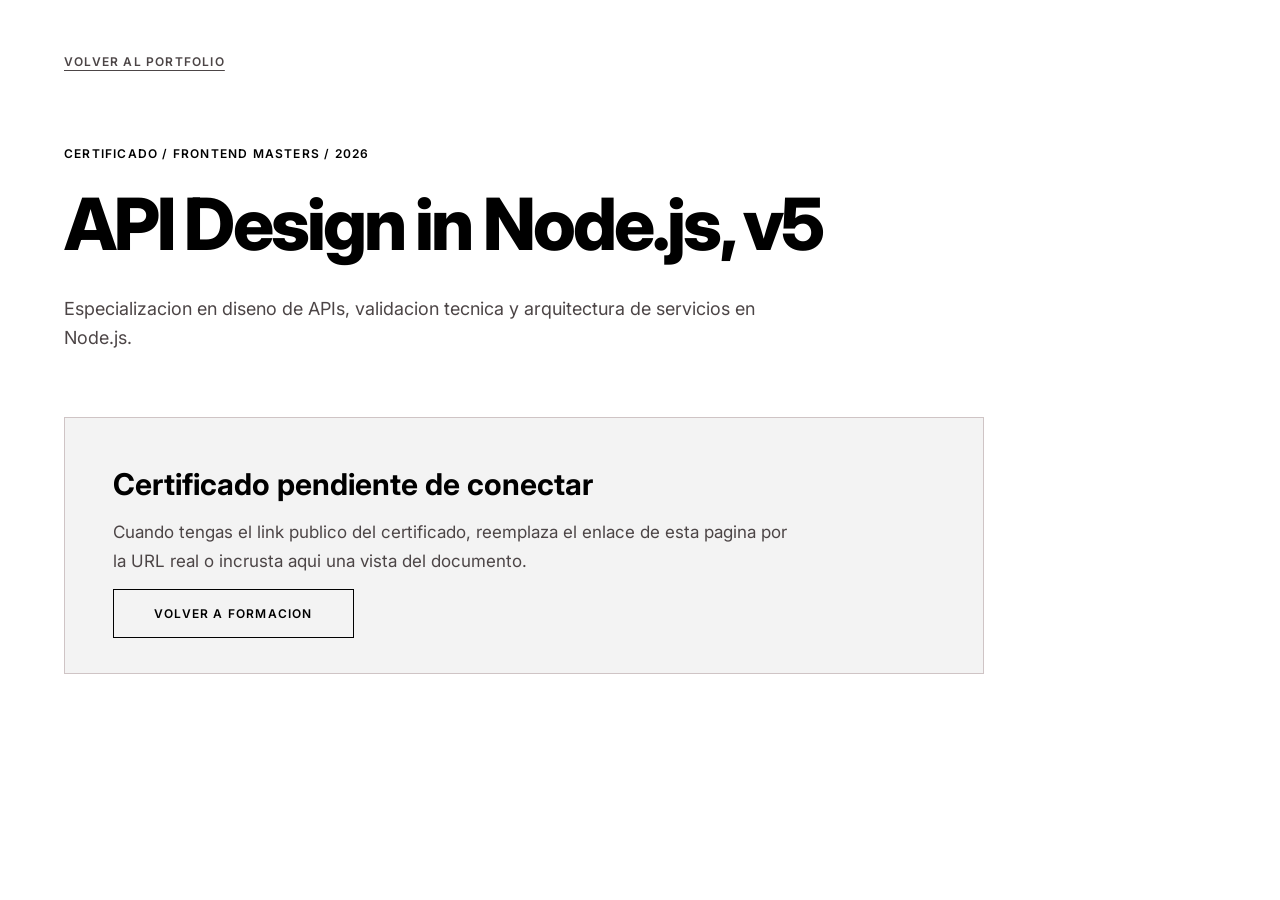
<file: certificados/api-design-nodejs-v5.html>
<!DOCTYPE html>
<html lang="es">

<head>
    <meta charset="utf-8" />
    <meta content="width=device-width, initial-scale=1.0" name="viewport" />
    <link href="https://fonts.googleapis.com/css2?family=Inter:wght@400;600;700;800&amp;display=swap"
        rel="stylesheet" />
    <link href="../css/app.css" rel="stylesheet" />
    <title>API Design in Node.js, v5 | Certificado</title>
</head>

<body>
    <main class="project-page">
        <a class="project-page__back" href="../index.html#history">Volver al portfolio</a>
        <section class="project-page__hero">
            <p class="eyebrow">Certificado / Frontend Masters / 2026</p>
            <h1>API Design in Node.js, v5</h1>
            <p>Especializacion en diseno de APIs, validacion tecnica y arquitectura de servicios en Node.js.</p>
        </section>
        <section class="certificate-page__panel">
            <h2>Certificado pendiente de conectar</h2>
            <p>Cuando tengas el link publico del certificado, reemplaza el enlace de esta pagina por la URL real o
                incrusta aqui una vista del documento.</p>
            <a class="button button--outline" href="../index.html#history">Volver a formacion</a>
        </section>
    </main>
</body>

</html>
</file>
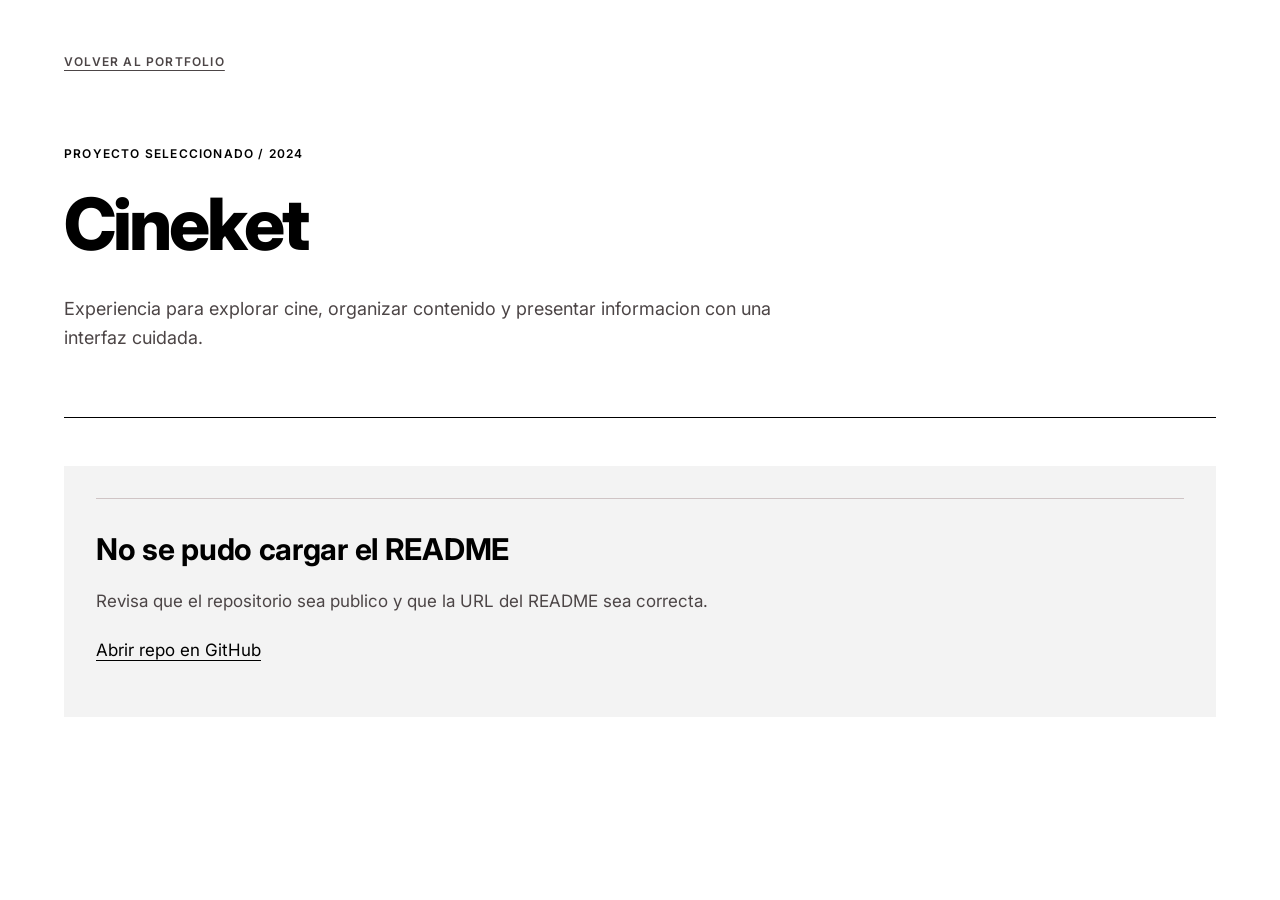
<file: proyectos/cineket.html>
<!DOCTYPE html>
<html lang="es">

<head>
    <meta charset="utf-8" />
    <meta content="width=device-width, initial-scale=1.0" name="viewport" />
    <link href="https://fonts.googleapis.com/css2?family=Inter:wght@400;600;700;800&amp;display=swap"
        rel="stylesheet" />
    <link href="../css/app.css" rel="stylesheet" />
    <title>Cineket | Proyecto</title>
</head>

<body data-readme-project="cineket">
    <main class="project-page">
        <a class="project-page__back" href="../index.html#work">Volver al portfolio</a>
        <section class="project-page__hero">
            <p class="eyebrow" data-readme-meta>Proyecto seleccionado</p>
            <h1 data-readme-title>Cineket</h1>
            <p data-readme-description>README de GitHub integrado al formato del portfolio.</p>
        </section>
        <article class="readme-viewer" data-readme-content>
            <p>Cargando README...</p>
        </article>
    </main>
    <script defer src="../js/readme-config.js"></script>
    <script defer src="../js/markdown.js"></script>
    <script defer src="../js/readme-viewer.js"></script>
</body>

</html>
</file>
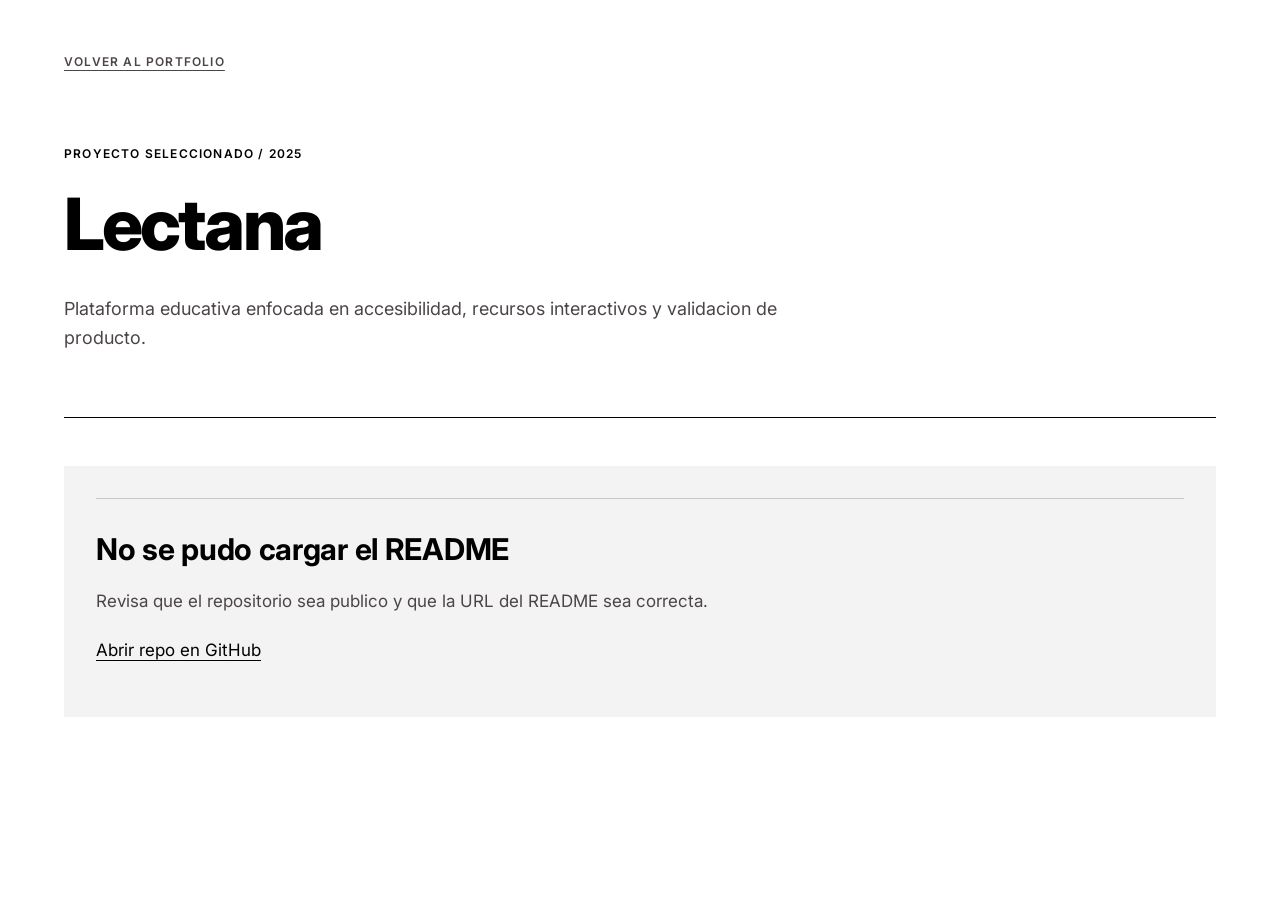
<file: proyectos/lectana.html>
<!DOCTYPE html>
<html lang="es">

<head>
    <meta charset="utf-8" />
    <meta content="width=device-width, initial-scale=1.0" name="viewport" />
    <link href="https://fonts.googleapis.com/css2?family=Inter:wght@400;600;700;800&amp;display=swap"
        rel="stylesheet" />
    <link href="../css/app.css" rel="stylesheet" />
    <title>Lectana | Proyecto</title>
</head>

<body data-readme-project="lectana">
    <main class="project-page">
        <a class="project-page__back" href="../index.html#work">Volver al portfolio</a>
        <section class="project-page__hero">
            <p class="eyebrow" data-readme-meta>Proyecto seleccionado</p>
            <h1 data-readme-title>Lectana</h1>
            <p data-readme-description>README de GitHub integrado al formato del portfolio.</p>
        </section>
        <article class="readme-viewer" data-readme-content>
            <p>Cargando README...</p>
        </article>
    </main>
    <script defer src="../js/readme-config.js"></script>
    <script defer src="../js/markdown.js"></script>
    <script defer src="../js/readme-viewer.js"></script>
</body>

</html>
</file>
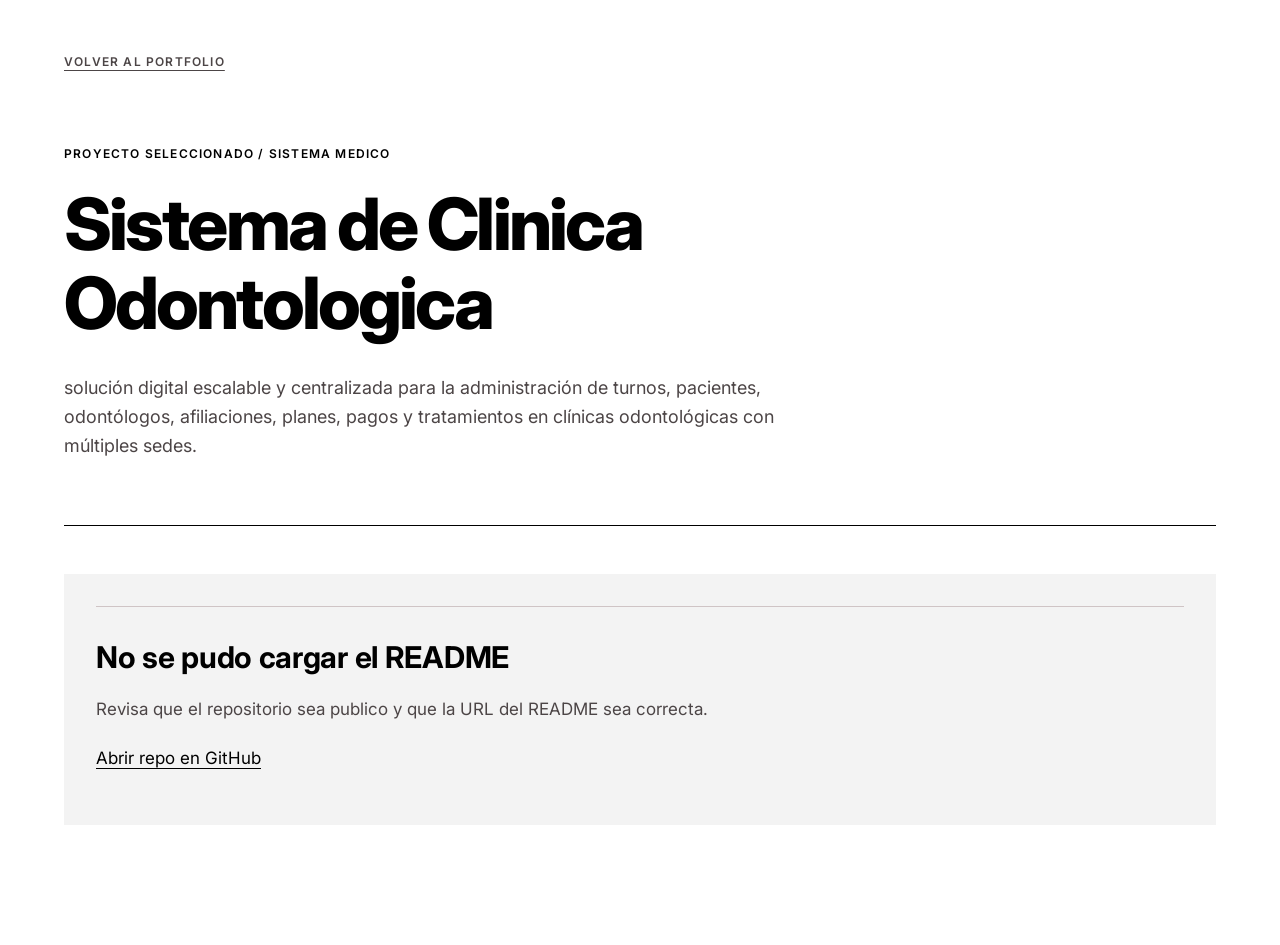
<file: proyectos/prop-data.html>
<!DOCTYPE html>
<html lang="es">

<head>
    <meta charset="utf-8" />
    <meta content="width=device-width, initial-scale=1.0" name="viewport" />
    <link href="https://fonts.googleapis.com/css2?family=Inter:wght@400;600;700;800&amp;display=swap"
        rel="stylesheet" />
    <link href="../css/app.css" rel="stylesheet" />
    <title>Prop Data | Proyecto</title>
</head>

<body data-readme-project="propData">
    <main class="project-page">
        <a class="project-page__back" href="../index.html#work">Volver al portfolio</a>
        <section class="project-page__hero">
            <p class="eyebrow" data-readme-meta>Proyecto seleccionado</p>
            <h1 data-readme-title>Prop Data</h1>
            <p data-readme-description>README de GitHub integrado al formato del portfolio.</p>
        </section>
        <article class="readme-viewer" data-readme-content>
            <p>Cargando README...</p>
        </article>
    </main>
    <script defer src="../js/readme-config.js"></script>
    <script defer src="../js/markdown.js"></script>
    <script defer src="../js/readme-viewer.js"></script>
</body>

</html>
</file>
<file: css/app.css>
/* ==========================================================================
   Indice
   1. Variables de diseño
   2. Base y resets
   3. Utilidades compartidas
   4. Navegacion lateral
   5. Hero
   6. Secciones y contenido editorial
   7. Proyectos
   8. Stack tecnico
   9. Historial
   10. Footer
   11. Responsive
   12. Estados interactivos
   13. Paginas de proyecto
   ========================================================================== */

/* ==========================================================================
   1. Variables de diseño
   Colores, espaciados y medidas principales reutilizadas en todo el sitio.
   ========================================================================== */

:root {
    --surface-container-highest: #e2e2e2;
    --tertiary-fixed-dim: #c4c7ca;
    --on-tertiary: #ffffff;
    --primary-container: #1b1b1b;
    --tertiary: #000000;
    --surface-bright: #f9f9f9;
    --surface-container-high: #e8e8e8;
    --secondary-fixed: #dce3ec;
    --surface-container-lowest: #ffffff;
    --tertiary-container: #181c1e;
    --on-primary-fixed: #1b1b1b;
    --on-tertiary-fixed-variant: #43474a;
    --surface-variant: #e2e2e2;
    --inverse-on-surface: #f1f1f1;
    --primary-fixed: #e2e2e2;
    --on-background: #1b1b1b;
    --inverse-primary: #c6c6c6;
    --on-secondary: #ffffff;
    --on-error: #ffffff;
    --inverse-surface: #303030;
    --surface: #f9f9f9;
    --tertiary-fixed: #e0e3e6;
    --error-container: #ffdad6;
    --outline: #7e7576;
    --on-surface-variant: #4c4546;
    --outline-variant: #cfc4c5;
    --on-primary-fixed-variant: #474747;
    --on-tertiary-container: #818487;
    --on-tertiary-fixed: #181c1e;
    --surface-container: #eeeeee;
    --secondary: #585f66;
    --primary: #000000;
    --on-error-container: #93000a;
    --on-secondary-fixed: #151c22;
    --primary-fixed-dim: #c6c6c6;
    --surface-container-low: #f3f3f3;
    --on-primary-container: #848484;
    --on-primary: #ffffff;
    --surface-dim: #dadada;
    --secondary-container: #dce3ec;
    --on-surface: #1b1b1b;
    --background: #f9f9f9;
    --error: #ba1a1a;
    --secondary-fixed-dim: #c0c7cf;
    --on-secondary-container: #5e656c;
    --surface-tint: #5e5e5e;
    --on-secondary-fixed-variant: #41484e;
    --section-gap: 120px;
    --container-max: 1280px;
    --unit: 8px;
    --gutter: 32px;
    --margin-page: 64px;
}

/* ==========================================================================
   2. Base y resets
   Normaliza elementos comunes para partir de una base consistente.
   ========================================================================== */

* {
    box-sizing: border-box;
}

html {
    scroll-behavior: smooth;
}

body {
    margin: 0;
    background-color: #ffffff;
    color: var(--on-surface);
    overflow-x: hidden;
    font-family: "Inter", sans-serif;
    font-size: 16px;
    font-weight: 400;
    line-height: 1.6;
}

button,
a {
    font: inherit;
}

button {
    cursor: pointer;
}

a {
    color: inherit;
    text-decoration: none;
}

img {
    display: block;
    width: 100%;
    height: 100%;
    object-fit: cover;
}

::selection {
    background-color: #00f2ff;
    color: #006a71;
}

::-webkit-scrollbar {
    width: 4px;
}

::-webkit-scrollbar-thumb {
    background: #00dbe7;
    border-radius: 0;
}



/* ==========================================================================
   3. Utilidades compartidas
   Clases reutilizables: contenedores, botones, titulos, iconos y textos breves.
   ========================================================================== */

.material-symbols-outlined {
    font-variation-settings: 'FILL' 0, 'wght' 400, 'GRAD' 0, 'opsz' 24;
}

.container {
    width: min(100%, var(--container-max));
    margin: 0 auto;
}

.page {
    padding-top: 0;
}

.eyebrow,
.button,
.tag,
.footer__links a {
    font-size: 12px;
    font-weight: 600;
    line-height: 1;
    letter-spacing: 0.1em;
    text-transform: uppercase;
}

.button {
    border: 1px solid var(--primary);
    background: transparent;
    color: var(--primary);
    padding: 16px 40px;
    transition: background-color 200ms ease, color 200ms ease, opacity 200ms ease;
}

.button--outline:hover {
    background: var(--primary);
    color: var(--on-primary);
}

.button--full {
    width: 100%;
}

.side-nav__title,
.section-title,
.project-feature h3 {
    margin: 0;
    color: var(--primary);
    font-size: 48px;
    font-weight: 700;
    line-height: 1.2;
    letter-spacing: -0.02em;
}

.info-card h3,
.project__meta h3,
.experience-item h3,
.stack-item__title {
    margin: 0 0 16px;
    color: var(--primary);
    font-size: 30px;
    font-weight: 600;
    line-height: 1.3;
    letter-spacing: -0.01em;
}

.info-card p,
.project__meta p,
.experience-item p {
    margin: 0;
    color: var(--on-surface-variant);
}

.icon--large {
    font-size: 60px;
}

.icon--huge {
    font-size: 96px;
    opacity: 0.1;
}

.eyebrow {
    margin: 0 0 24px;
    color: var(--primary);
}

/* ==========================================================================
   4. Navegacion lateral
   Menu lateral visible en pantallas grandes.
   ========================================================================== */

.side-nav {
    display: none;
    position: fixed;
    top: 0;
    left: 0;
    z-index: 40;
    width: 256px;
    height: 100%;
    border-right: 1px solid var(--outline-variant);
    background: var(--surface-bright);
    flex-direction: column;
    gap: 32px;
    padding: 48px 0;
}

.side-nav__header,
.side-nav__footer {
    padding: 0 32px;
}

.side-nav__title {
    font-size: 30px;
    font-weight: 600;
    line-height: 1.3;
    letter-spacing: -0.01em;
}

.side-nav__subtitle {
    margin: 0;
    color: var(--on-surface-variant);
    opacity: 0.6;
}

.side-nav__links {
    display: flex;
    flex: 1;
    flex-direction: column;
}

.side-nav__link {
    display: flex;
    align-items: center;
    gap: 16px;
    padding: 12px 0 12px 20px;
    color: var(--on-surface-variant);
    transition: background-color 200ms ease, color 200ms ease, transform 200ms ease;
}

.side-nav__link:hover {
    background: var(--surface-container);
    color: var(--primary);
}

.side-nav__link--active {
    border-left: 4px solid var(--primary);
    color: var(--primary);
    font-weight: 700;
    transform: translateX(4px);
    padding-left: 16px;
}

.side-nav__footer {
    margin-top: auto;
}

.social-icon-link {
    color: var(--on-surface-variant);
    opacity: 0.7;
    transition: transform 200ms ease, color 200ms ease, opacity 200ms ease;
    display: flex;
    align-items: center;
    justify-content: center;
}

.social-icon-link:hover {
    color: var(--primary);
    opacity: 1;
    transform: translateY(-2px);
}

.hero__socials .project__link {
    font-size: 14px;
    /* Un poco más grande para el Hero */
    opacity: 0.8;
}

.hero__socials .project__link:hover {
    opacity: 1;
}

/* ==========================================================================
   5. Hero
   Primer bloque visual con titulo principal, bajada y texto decorativo.
   ========================================================================== */

.hero {
    position: relative;
    display: flex;
    min-height: 921px;
    flex-direction: column;
    justify-content: center;
    overflow: hidden;
    padding: 0 var(--margin-page);
}

.hero__content {
    max-width: 1000px;
}

.hero__title {
    max-width: 800px;
    margin: 0 0 48px;
    color: var(--primary);
    font-size: 72px;
    font-weight: 800;
    line-height: 1.1;
    letter-spacing: -0.04em;
}

.hero__intro {
    display: grid;
    grid-template-columns: 1fr;
    gap: var(--gutter);
    border-top: 1px solid var(--primary);
    padding-top: 48px;
}

.hero__intro p,
.lead,
.project-feature p {
    margin: 0;
    color: var(--on-surface);
    font-size: 18px;
    line-height: 1.6;
}

.hero__arrow {
    display: flex;
    align-items: flex-end;
    justify-content: flex-start;
}

.break-grid-text {
    position: absolute;
    z-index: -1;
    font-size: 20vw;
    font-weight: 900;
    line-height: 0.8;
    white-space: nowrap;
    opacity: 0.03;
    pointer-events: none;
}

.break-grid-text--hero {
    top: 40px;
    left: -80px;
}

.break-grid-text--tech {
    top: 0;
    right: 0;
    color: #ffffff;
    opacity: 0.05;
}

/* ==========================================================================
   6. Secciones y contenido editorial
   Estructuras generales de seccion, grillas y tarjetas informativas.
   ========================================================================== */

.section {
    padding: var(--section-gap) var(--margin-page);
}

.section--muted {
    background: var(--surface-container-low);
}

.editorial-grid,
.projects-grid,
.history-grid {
    display: grid;
    grid-template-columns: 1fr;
    gap: var(--gutter);
}

.section-title--sticky,
.history-aside {
    position: sticky;
    top: 96px;
}

.editorial-content {
    display: flex;
    flex-direction: column;
    gap: 48px;
}

.lead {
    color: var(--on-surface-variant);
}

.cards-grid {
    display: grid;
    grid-template-columns: 1fr;
    gap: 32px;
}

.info-card {
    border: 1px solid var(--outline-variant);
    background: #ffffff;
    padding: 32px;
}

.section-heading {
    display: flex;
    align-items: flex-end;
    justify-content: space-between;
    gap: 24px;
    border-bottom: 1px solid var(--primary);
    margin-bottom: 64px;
    padding-bottom: 32px;
}

.section-heading__label {
    padding-bottom: 8px;
}

/* ==========================================================================
   7. Proyectos
   Grilla de trabajos, imagenes, metadatos y proyecto destacado.
   ========================================================================== */

.projects-grid {
    grid-template-columns: repeat(12, 1fr);
}

.project {
    display: block;
    cursor: pointer;
}

.project--large,
.project--small,
.project--full {
    grid-column: span 12;
}

.project__media {
    overflow: hidden;
    margin-bottom: 24px;
    background: var(--surface-container);
}

.project__media--wide {
    aspect-ratio: 16 / 9;
}

.project__media--portrait {
    aspect-ratio: 3 / 4;
}

.project__media--video {
    aspect-ratio: 16 / 9;
    margin-bottom: 0;
}

.project__media img {
    filter: grayscale(1);
    transition: filter 700ms ease;
}

.project:hover .project__media img {
    filter: grayscale(0);
}

.project__meta {
    display: flex;
    align-items: flex-start;
    justify-content: space-between;
    gap: 24px;
}

.project__actions {
    display: flex;
    flex-shrink: 0;
    flex-direction: column;
    align-items: flex-end;
    gap: 10px;
}

.project__meta h3 {
    margin-bottom: 0;
}

.project__stack {
    display: flex;
    flex-wrap: wrap;
    gap: 8px;
    margin-top: 20px;
}

.project__stack span {
    border: 1px solid var(--outline-variant);
    background: var(--surface-container-lowest);
    color: var(--primary);
    padding: 6px 10px;
    font-size: 12px;
    font-weight: 600;
    line-height: 1;
    letter-spacing: 0.04em;
    text-transform: uppercase;
}

.tag {
    border: 1px solid var(--primary);
    padding: 4px 12px;
}

.project__link {
    color: var(--primary);
    font-size: 12px;
    font-weight: 600;
    line-height: 1;
    letter-spacing: 0.1em;
    text-decoration: underline;
    text-transform: uppercase;
    text-underline-offset: 4px;
}

.project-feature {
    display: grid;
    grid-template-columns: 1fr;
    align-items: center;
    gap: var(--gutter);
}

.project-feature__copy {
    order: 2;
}

.project-feature__copy .button {
    margin-top: 32px;
}

.muted-label {
    display: block;
    margin-bottom: 16px;
    color: var(--on-surface-variant);
}

/* ==========================================================================
   8. Stack tecnico
   Bloque oscuro con tecnologias agrupadas por categoria.
   ========================================================================== */

.stack-section {
    position: relative;
    overflow: hidden;
    background: var(--primary);
    color: var(--on-primary);
}

.stack-section__title {
    margin-bottom: 64px;
    color: var(--on-primary);
    text-align: center;
}

.stack-grid {
    display: grid;
    grid-template-columns: repeat(2, 1fr);
    gap: 48px;
}

.stack-item {
    border-left: 1px solid var(--on-primary-container);
    padding: 16px 0 16px 24px;
}

.stack-item__label {
    margin-bottom: 8px;
    opacity: 0.6;
}

.stack-item__title {
    margin: 0;
    color: var(--on-primary);
}

.stack-item__text {
    margin: 8px 0 0;
    color: var(--on-primary-container);
}

/* ==========================================================================
   9. Historial
   Trayectoria profesional y lista de experiencia.
   ========================================================================== */

.history-grid {
    align-items: start;
}

.history-aside__icon {
    margin-top: 32px;
}

.experience-list {
    border-top: 1px solid var(--outline-variant);
}

.timeline-group {
    border-bottom: 1px solid var(--outline-variant);
    padding: 56px 0 0;
}

.timeline-group__header {
    display: grid;
    grid-template-columns: 72px minmax(0, 1fr);
    gap: 24px;
    margin-bottom: 8px;
}

.timeline-group__number {
    color: var(--outline-variant);
    font-size: 56px;
    font-weight: 800;
    line-height: 0.9;
    letter-spacing: -0.04em;
}

.timeline-group__label {
    margin: 0 0 12px;
    color: var(--primary);
}

.timeline-group__header h3 {
    margin: 0 0 10px;
    color: var(--primary);
    font-size: 42px;
    font-weight: 800;
    line-height: 1.1;
    letter-spacing: -0.03em;
}

.timeline-group__header p:last-child {
    max-width: 560px;
    margin: 0;
    color: var(--on-surface-variant);
    font-size: 17px;
    line-height: 1.6;
}

.timeline-group__label--nested {
    margin: 0;
    color: var(--on-surface-variant);
}

.certificates-group {
    border-top: 1px solid var(--outline-variant);
    margin-top: 12px;
    padding: 36px 16px 0;
}

.experience-item {
    display: flex;
    flex-direction: column;
    gap: 24px;
    padding: 48px 16px;
    transition: background-color 200ms ease;
}

.experience-item--certificate {
    border-left: 4px solid var(--primary);
    margin: 24px 0 40px 16px;
    background: var(--surface-container-low);
    padding: 32px;
}

.experience-item:hover {
    background: var(--surface-container-low);
}

.experience-item__copy {
    max-width: 560px;
}

.experience-item__copy h3 {
    margin-bottom: 8px;
}

.certificate-link {
    display: inline-flex;
    width: fit-content;
    border-bottom: 1px solid var(--primary);
    margin-top: 24px;
    color: var(--primary);
    font-size: 12px;
    font-weight: 600;
    line-height: 1;
    letter-spacing: 0.1em;
    text-transform: uppercase;
    transition: opacity 200ms ease;
}

.certificate-link:hover {
    opacity: 0.6;
}

.experience-item__meta {
    text-align: left;
}

.experience-item__meta .eyebrow {
    color: var(--primary);
}

.experience-item__meta p:last-child {
    margin-top: 4px;
    color: var(--on-surface);
    font-weight: 700;
}

/* ==========================================================================
   10. Footer
   Cierre del sitio con marca, links y copyright.
   ========================================================================== */

.footer {
    width: 100%;
    border-top: 1px solid var(--outline-variant);
    background: var(--surface-container-lowest);
    padding: var(--section-gap) var(--margin-page);
}

.footer__inner {
    display: flex;
    flex-direction: column;
    align-items: center;
    justify-content: center;
    gap: var(--unit);
    max-width: var(--container-max);
    margin: 0 auto;
    text-align: center;
}

.footer__brand {
    margin-bottom: 32px;
    color: var(--primary);
    font-size: 36px;
    font-weight: 700;
    line-height: 1;
    letter-spacing: -0.01em;
}

.footer__links {
    display: flex;
    gap: var(--gutter);
    margin-bottom: 48px;
}

.footer__links a {
    color: var(--on-surface-variant);
    text-decoration: underline;
    text-underline-offset: 4px;
    transition: color 200ms ease;
}

.footer__links a:hover {
    color: var(--primary);
}

.footer__copy {
    margin: 0;
    color: var(--on-surface-variant);
    font-size: 12px;
    font-weight: 600;
    line-height: 1;
    letter-spacing: 0.1em;
    text-transform: uppercase;
    opacity: 0.5;
}

/* ==========================================================================
   11. Responsive
   Ajustes por breakpoint para grillas, menu lateral y escala tipografica.
   ========================================================================== */

@media (min-width: 640px) {
    .cards-grid {
        grid-template-columns: repeat(2, 1fr);
    }
}

@media (min-width: 768px) {
    .hero__intro {
        grid-template-columns: repeat(2, 1fr);
    }

    .hero__arrow {
        justify-content: flex-end;
    }

    .editorial-grid {
        grid-template-columns: repeat(12, 1fr);
    }

    .editorial-grid>div:first-child {
        grid-column: span 5;
    }

    .editorial-content {
        grid-column: span 7;
    }

    .experience-item {
        flex-direction: row;
        justify-content: space-between;
    }

    .experience-item__meta {
        text-align: right;
    }
}

@media (min-width: 1024px) {
    .side-nav {
        display: flex;
    }

    .page {
        margin-left: 256px;
    }

    .project--large {
        grid-column: span 8;
    }

    .project--small {
        grid-column: span 4;
        padding-top: 96px;
    }

    .project-feature {
        grid-template-columns: repeat(2, 1fr);
    }

    .project-feature__copy {
        order: 1;
    }

    .project__media--video {
        order: 2;
    }

    .stack-grid {
        grid-template-columns: repeat(4, 1fr);
    }

    .stack-section__title {
        text-align: left;
    }

    .history-grid {
        grid-template-columns: repeat(12, 1fr);
    }

    .history-aside {
        grid-column: span 4;
    }

    .experience-list {
        grid-column: span 8;
    }
}

@media (max-width: 767px) {
    :root {
        --margin-page: 24px;
        --section-gap: 80px;
    }

    .hero__title {
        font-size: 48px;
        letter-spacing: -0.02em;
    }

    .section-heading {
        align-items: flex-start;
        flex-direction: column;
    }

    .section-title,
    .project-feature h3 {
        font-size: 38px;
    }

    .stack-grid {
        grid-template-columns: 1fr;
    }

}

/* ==========================================================================
   12. Estados interactivos
   Clases activadas por JavaScript para feedback de navegacion y scroll.
   ========================================================================== */

[data-reveal] {
    opacity: 0;
    transform: translateY(28px);
    transition: opacity 600ms ease, transform 600ms ease;
}

[data-reveal].is-visible {
    opacity: 1;
    transform: translateY(0);
}

.reveal-child {
    opacity: 0;
    transform: translateY(26px) scale(0.985);
    transition:
        opacity 650ms ease var(--reveal-delay, 0ms),
        transform 650ms cubic-bezier(0.2, 0.8, 0.2, 1) var(--reveal-delay, 0ms);
}

.reveal-child.is-visible {
    opacity: 1;
    transform: translateY(0) scale(1);
}

.break-grid-text {
    animation: quiet-drift 12s ease-in-out infinite;
}

.project {
    outline: 0;
    position: relative;
    transition: transform 220ms ease, opacity 220ms ease;
}

.project:hover,
.project:focus-visible {
    transform: translateY(-6px);
}

.project.is-opening {
    transform: scale(0.98);
}

body.is-leaving .page,
body.is-leaving .side-nav {
    opacity: 0;
    transform: translateY(-10px);
    transition: opacity 280ms ease, transform 280ms ease;
}

@keyframes quiet-drift {

    0%,
    100% {
        transform: translate3d(0, 0, 0);
    }

    50% {
        transform: translate3d(0, -10px, 0);
    }
}

.project.is-selected .project__media {
    outline: 2px solid var(--primary);
    outline-offset: 6px;
}

.toast {
    position: fixed;
    right: 24px;
    bottom: 24px;
    z-index: 80;
    max-width: 320px;
    border: 1px solid var(--primary);
    background: var(--primary);
    color: var(--on-primary);
    padding: 16px 18px;
    font-size: 14px;
    line-height: 1.4;
    opacity: 0;
    transform: translateY(12px);
    transition: opacity 200ms ease, transform 200ms ease;
    pointer-events: none;
}

.toast.is-visible {
    opacity: 1;
    transform: translateY(0);
}

/* ==========================================================================
   13. Paginas de proyecto
   Layout simple para las vistas individuales enlazadas desde el portfolio.
   ========================================================================== */

.project-page {
    min-height: 100vh;
    padding: 48px var(--margin-page) var(--section-gap);
}

.project-page__back {
    display: inline-flex;
    margin-bottom: 80px;
    color: var(--on-surface-variant);
    font-size: 12px;
    font-weight: 600;
    line-height: 1;
    letter-spacing: 0.1em;
    text-decoration: underline;
    text-transform: uppercase;
    text-underline-offset: 4px;
}

.project-page__back:hover {
    color: var(--primary);
}

.project-page__hero {
    max-width: 920px;
    margin-bottom: 64px;
}

.project-page__hero h1 {
    margin: 0 0 32px;
    color: var(--primary);
    font-size: 72px;
    font-weight: 800;
    line-height: 1.1;
    letter-spacing: -0.04em;
}

.project-page__hero p:last-child {
    max-width: 720px;
    margin: 0;
    color: var(--on-surface-variant);
    font-size: 18px;
    line-height: 1.6;
}

.project-page__media {
    aspect-ratio: 16 / 9;
    max-width: var(--container-max);
    margin: 0;
    overflow: hidden;
    background: var(--surface-container);
}

.certificate-page__panel {
    max-width: 920px;
    border: 1px solid var(--outline-variant);
    background: var(--surface-container-low);
    padding: 48px;
}

.certificate-page__panel h2 {
    margin: 0 0 16px;
    color: var(--primary);
    font-size: 30px;
    font-weight: 700;
    line-height: 1.2;
}

.certificate-page__panel p {
    max-width: 680px;
    margin: 0 0 24px;
    color: var(--on-surface-variant);
    font-size: 17px;
    line-height: 1.7;
}

.readme-viewer {
    max-width: var(--container-max);
    border-top: 1px solid var(--primary);
    padding-top: 48px;
}

.case-study {
    display: grid;
    grid-template-columns: minmax(220px, 320px) minmax(0, 1fr);
    gap: 64px;
    align-items: start;
}

.case-study__aside {
    position: sticky;
    top: 48px;
    display: flex;
    flex-direction: column;
    gap: 16px;
}

.case-study__panel {
    border: 1px solid var(--outline-variant);
    background: var(--surface-container-lowest);
    padding: 20px;
}

.case-study__panel p {
    margin: 0;
    color: var(--on-surface);
    font-size: 15px;
    line-height: 1.5;
}

.case-study__label {
    margin-bottom: 10px !important;
    color: var(--on-surface-variant) !important;
    font-size: 12px !important;
    font-weight: 600;
    letter-spacing: 0.1em;
    line-height: 1;
    text-transform: uppercase;
}

.case-study__tags {
    display: flex;
    flex-wrap: wrap;
    gap: 8px;
}

.case-study__tag {
    border: 1px solid var(--outline-variant);
    background: var(--surface-container-low);
    color: var(--primary);
    padding: 6px 10px;
    font-size: 12px;
    font-weight: 600;
    line-height: 1;
    letter-spacing: 0.04em;
    text-transform: uppercase;
}

.case-study__toc {
    display: flex;
    flex-direction: column;
    gap: 10px;
}

.case-study__toc a,
.case-study__muted {
    color: var(--on-surface-variant);
    font-size: 14px;
    line-height: 1.45;
}

.case-study__toc a {
    text-decoration: none;
}

.case-study__toc a:hover {
    color: var(--primary);
    text-decoration: underline;
    text-underline-offset: 4px;
}

.case-study__actions {
    margin-top: 8px;
}

.readme-viewer__body {
    min-width: 0;
}

.readme-viewer__intro {
    margin-bottom: 48px;
    border-bottom: 1px solid var(--outline-variant);
    padding-bottom: 40px;
}

.readme-viewer__intro h2 {
    margin: 0 0 16px;
    color: var(--primary);
    font-size: 48px;
    font-weight: 800;
    line-height: 1.1;
    letter-spacing: -0.03em;
}

.readme-viewer__intro p:last-child {
    max-width: 660px;
    margin: 0;
    color: var(--on-surface-variant);
    font-size: 18px;
    line-height: 1.6;
}

.readme-viewer h1,
.readme-viewer h2,
.readme-viewer h3,
.readme-viewer h4 {
    color: var(--primary);
    line-height: 1.2;
}

.readme-viewer h1 {
    margin: 0 0 32px;
    font-size: 48px;
    font-weight: 800;
    letter-spacing: -0.03em;
}

.readme-viewer h2 {
    margin: 64px 0 20px;
    border-top: 1px solid var(--outline-variant);
    padding-top: 32px;
    font-size: 30px;
    font-weight: 700;
    letter-spacing: -0.01em;
}

.readme-viewer h3,
.readme-viewer h4 {
    margin: 40px 0 16px;
    font-size: 22px;
    font-weight: 700;
}

.readme-viewer p,
.readme-viewer li {
    color: var(--on-surface-variant);
    font-size: 17px;
    line-height: 1.7;
}

.readme-viewer p {
    margin: 0 0 20px;
}

.readme-viewer strong {
    color: var(--primary);
}

.readme-viewer ul {
    margin: 0 0 28px;
    padding-left: 24px;
}

.readme-viewer li {
    margin-bottom: 10px;
}

.readme-viewer a {
    color: var(--primary);
    text-decoration: underline;
    text-underline-offset: 4px;
}

.readme-viewer code {
    background: var(--surface-container-low);
    color: var(--primary);
    padding: 2px 6px;
    font-family: Consolas, "Courier New", monospace;
    font-size: 0.92em;
}

.readme-viewer pre {
    overflow-x: auto;
    margin: 32px 0;
    background: var(--primary);
    color: var(--on-primary);
    padding: 24px;
}

.readme-viewer pre code {
    background: transparent;
    color: inherit;
    padding: 0;
}

.readme-viewer img {
    height: auto;
    margin: 32px 0;
    border: 1px solid var(--outline-variant);
}

.readme-viewer img.readme-badge {
    display: inline-block;
    width: auto;
    max-width: 160px;
    height: 22px;
    margin: 0 8px 10px 0;
    border: 0;
    vertical-align: middle;
}

.readme-viewer img.readme-image {
    max-width: 100%;
}

.readme-empty {
    background: var(--surface-container-low);
    padding: 32px;
}

.readme-empty h2 {
    margin-top: 0;
}

@media (min-width: 768px) {
    .hero__socials {
        margin-top: 40px;
    }
}

@media (max-width: 900px) {
    .case-study {
        grid-template-columns: 1fr;
    }

    .case-study__aside {
        position: static;
        display: grid;
        grid-template-columns: repeat(2, minmax(0, 1fr));
    }

    .case-study__actions {
        grid-column: 1 / -1;
    }
}

@media (max-width: 640px) {
    .case-study__aside {
        grid-template-columns: 1fr;
    }

    .readme-viewer__intro h2 {
        font-size: 36px;
    }
}

@media (prefers-reduced-motion: reduce) {
    html {
        scroll-behavior: auto;
    }

    *,
    *::before,
    *::after {
        animation-duration: 0.01ms !important;
        animation-iteration-count: 1 !important;
        scroll-behavior: auto !important;
        transition-duration: 0.01ms !important;
    }
}
</file>
